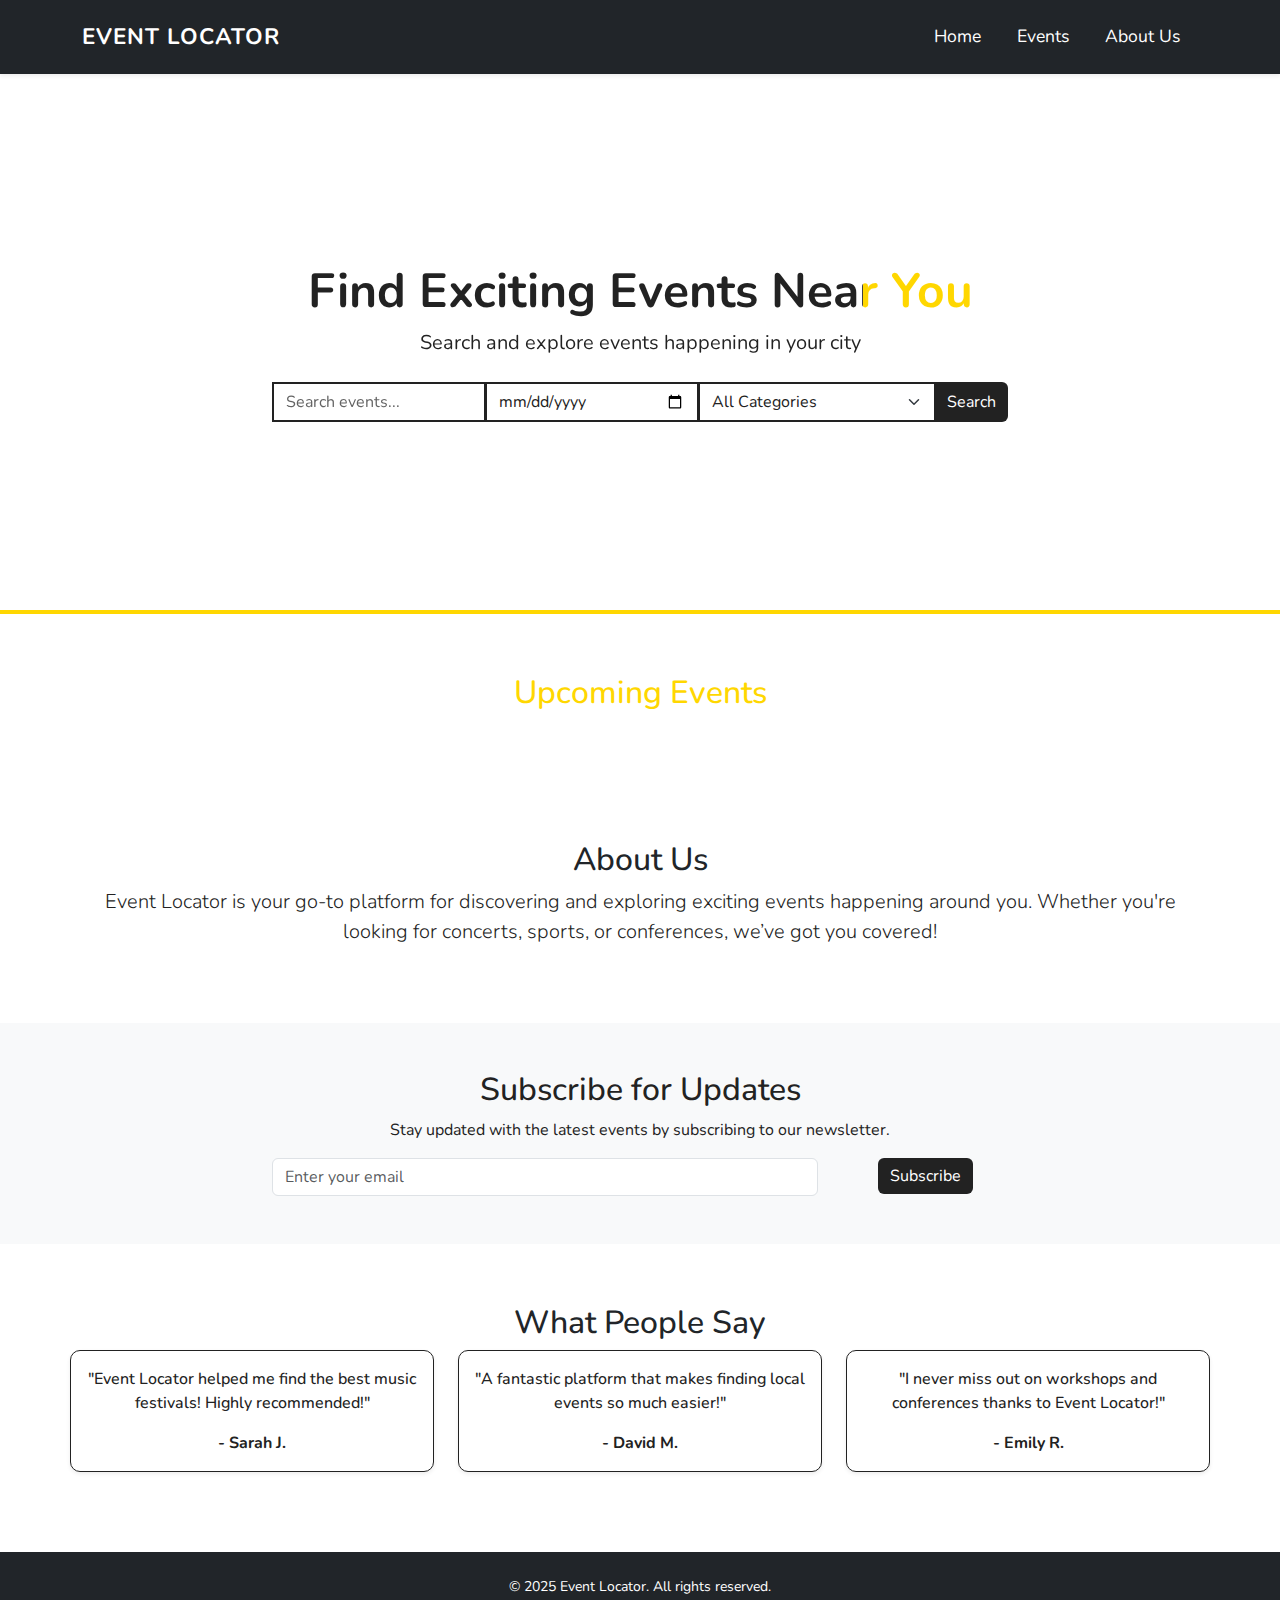
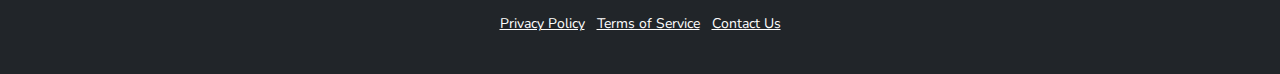
<file: index.html>
<!DOCTYPE html>
<html lang="en">
<head>
    <meta charset="UTF-8">
    <meta name="viewport" content="width=device-width, initial-scale=1">
    <title>Event Locator</title>

    <link rel="preconnect" href="https://fonts.googleapis.com">
    <link rel="preconnect" href="https://fonts.gstatic.com" crossorigin>
    <link href="https://fonts.googleapis.com/css2?family=Nunito:ital,wght@0,200..1000;1,200..1000&display=swap" rel="stylesheet">

    <link rel="stylesheet" href="https://cdn.jsdelivr.net/npm/bootstrap@5.3.0/dist/css/bootstrap.min.css">
    <link rel="stylesheet" href="css/styles.css">
</head>
<body data-page="index">

<!-- Navbar -->
<nav class="navbar navbar-expand-lg navbar-dark bg-dark shadow-sm">
    <div class="container">
        <a class="navbar-brand fw-bold text-uppercase text-white" href="index.html">Event Locator</a>
        <button class="navbar-toggler" type="button" data-bs-toggle="collapse" data-bs-target="#navbarNav">
            <span class="navbar-toggler-icon"></span>
        </button>
        <div class="collapse navbar-collapse" id="navbarNav">
            <ul class="navbar-nav ms-auto">
                <li class="nav-item">
                    <a class="nav-link text-white" href="index.html">Home</a>
                </li>
                <li class="nav-item">
                    <a class="nav-link text-white" href="events.html">Events</a>
                </li>
                <li class="nav-item">
                    <a class="nav-link text-white" href="#about">About Us</a>
                </li>
            </ul>
        </div>
    </div>
</nav>

<!-- Hero Section -->
<header class="hero text-center text-white d-flex align-items-center justify-content-center">
    <div class="container">
        <h1 class="display-4 fw-bold">Find Exciting Events Near You</h1>
        <p class="fs-5">Search and explore events happening in your city</p>
        <div class="row justify-content-center mt-4">
            <div class="col-md-8">
                <div class="input-group">
                    <input type="text" class="form-control" id="event-name" placeholder="Search events...">
                    <input type="date" class="form-control" id="event-date">
                    <select class="form-select" id="event-category">
                        <option value="">All Categories</option>
                        <option value="sports">Sports</option>
                        <option value="music">Music</option>
                        <option value="conference">Conference</option>
                        <option value="workshop">Workshop</option>
                        <option value="festival">Festival</option>
                    </select>
                    <button class="btn btn-dark search-btn">Search</button>
                </div>
            </div>
        </div>
    </div>
</header>

<!-- Featured Events -->
<section class="container text-center section-padding">
    <h2 class="text-yellow">Upcoming Events</h2>
    <div class="row" id="featured-events"></div>
</section>

<!-- About Us -->
<section id="about" class="container text-center section-padding">
    <h2 class="text-dark">About Us</h2>
    <p class="lead">Event Locator is your go-to platform for discovering and exploring exciting events happening around you. Whether you're looking for concerts, sports, or conferences, we’ve got you covered!</p>
</section>

<!-- Subscription -->
<section class="bg-light py-5">
    <div class="container text-center">
        <h2>Subscribe for Updates</h2>
        <p>Stay updated with the latest events by subscribing to our newsletter.</p>
        <form class="row justify-content-center">
            <div class="col-md-6">
                <input type="email" class="form-control" placeholder="Enter your email" required>
            </div>
            <div class="col-md-2">
                <button type="submit" class="btn btn-dark">Subscribe</button>
            </div>
        </form>
    </div>
</section>

<!-- Testimonials -->
<section class="container text-center section-padding">
    <h2 class="text-dark">What People Say</h2>
    <div class="row">
        <div class="col-md-4">
            <div class="card shadow-sm p-3">
                <p>"Event Locator helped me find the best music festivals! Highly recommended!"</p>
                <strong>- Sarah J.</strong>
            </div>
        </div>
        <div class="col-md-4">
            <div class="card shadow-sm p-3">
                <p>"A fantastic platform that makes finding local events so much easier!"</p>
                <strong>- David M.</strong>
            </div>
        </div>
        <div class="col-md-4">
            <div class="card shadow-sm p-3">
                <p>"I never miss out on workshops and conferences thanks to Event Locator!"</p>
                <strong>- Emily R.</strong>
            </div>
        </div>
    </div>
</section>

<!-- Footer -->
<footer class="text-center bg-dark text-white py-4">
    <div class="container">
        <p>&copy; 2025 Event Locator. All rights reserved.</p>
        <ul class="list-inline">
            <li class="list-inline-item"><a href="#" class="text-white">Privacy Policy</a></li>
            <li class="list-inline-item"><a href="#" class="text-white">Terms of Service</a></li>
            <li class="list-inline-item"><a href="#" class="text-white">Contact Us</a></li>
        </ul>
    </div>
</footer>

<script src="js/scripts.js"></script>
<script src="https://cdn.jsdelivr.net/npm/bootstrap@5.3.0/dist/js/bootstrap.bundle.min.js"></script>
</body>
</html>
</file>
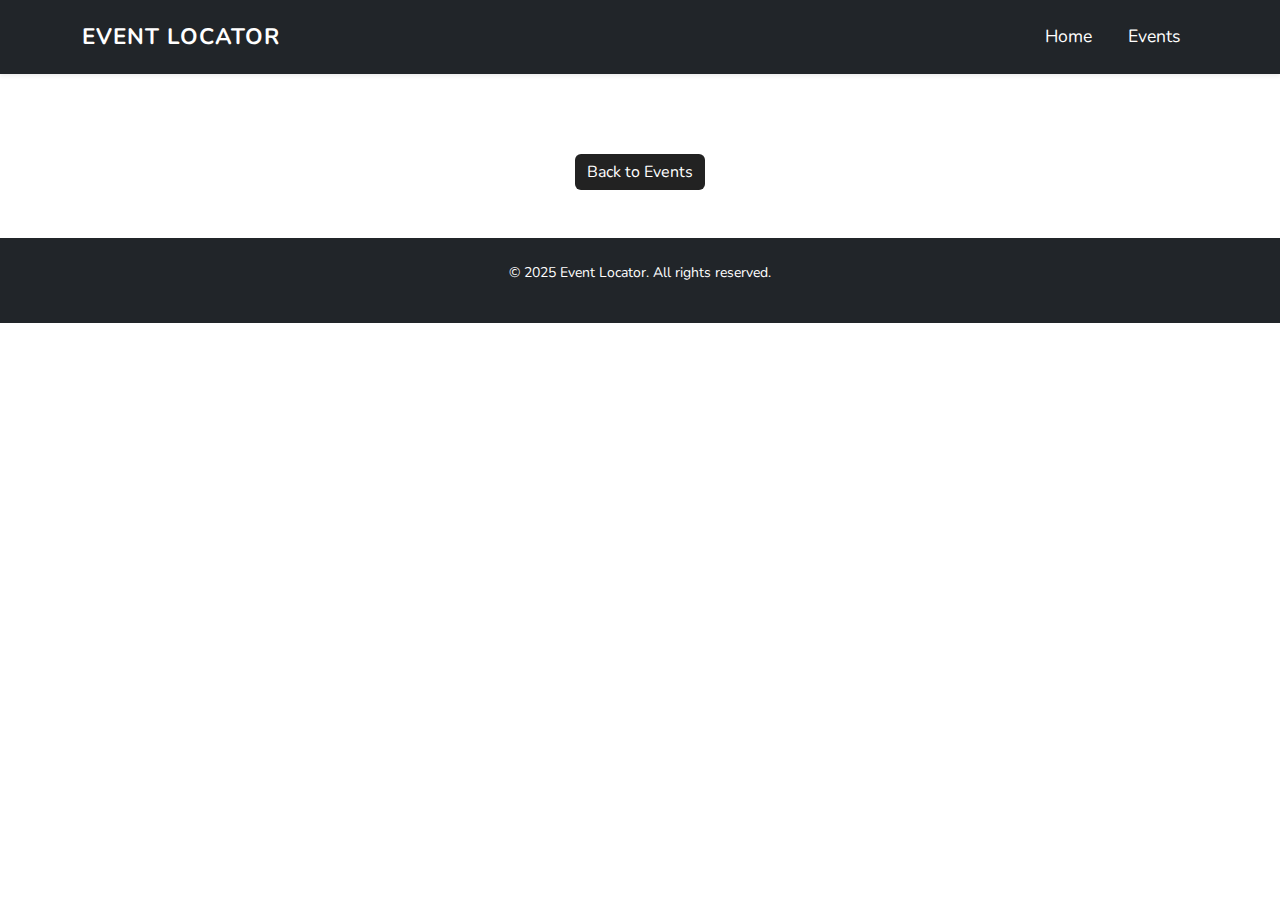
<file: event-details.html>
<!DOCTYPE html>
<html lang="en">
<head>
    <meta charset="UTF-8">
    <meta name="viewport" content="width=device-width, initial-scale=1">
    <title>Event Details</title>
    
    <link rel="preconnect" href="https://fonts.googleapis.com">
    <link rel="preconnect" href="https://fonts.gstatic.com" crossorigin>
    <link href="https://fonts.googleapis.com/css2?family=Nunito:ital,wght@0,200..1000;1,200..1000&display=swap" rel="stylesheet">
    
    <link rel="stylesheet" href="https://cdn.jsdelivr.net/npm/bootstrap@5.3.0/dist/css/bootstrap.min.css">
    <link rel="stylesheet" href="css/styles.css">
</head>
<body data-page="event-details">

<!-- Navbar -->
<nav class="navbar navbar-expand-lg navbar-dark bg-dark shadow-sm">
    <div class="container">
        <a class="navbar-brand fw-bold text-uppercase text-white" href="index.html">Event Locator</a>
        <button class="navbar-toggler" type="button" data-bs-toggle="collapse" data-bs-target="#navbarNav">
            <span class="navbar-toggler-icon"></span>
        </button>
        <div class="collapse navbar-collapse" id="navbarNav">
            <ul class="navbar-nav ms-auto">
                <li class="nav-item">
                    <a class="nav-link text-white" href="index.html">Home</a>
                </li>
                <li class="nav-item">
                    <a class="nav-link text-white" href="events.html">Events</a>
                </li>
            </ul>
        </div>
    </div>
</nav>

<!-- Event Details Section -->
<section class="container mt-5">
    <div class="row">
        <div class="col-md-8 mx-auto text-center">
            <h1 id="event-name" class="text-dark"></h1>
            <p id="event-date" class="text-muted"></p>
            <p id="event-location" class="text-muted"></p>
            <p id="event-description" class="lead"></p>
            <a href="events.html" class="btn btn-dark mt-3">Back to Events</a>
        </div>
    </div>
</section>

<!-- Footer -->
<footer class="text-center bg-dark text-white py-4 mt-5">
    <div class="container">
        <p>&copy; 2025 Event Locator. All rights reserved.</p>
    </div>
</footer>

<script src="js/scripts.js"></script>
<script src="https://cdn.jsdelivr.net/npm/bootstrap@5.3.0/dist/js/bootstrap.bundle.min.js"></script>
</body>
</html>
</file>
<file: css/styles.css>
/* Color Variables */
:root {
    --primary-white: #FFFFFF;  /* 80% White */
    --primary-black: #222222;  /* 10% Black */
    --accent-yellow: #FFD700;  /* 10% Yellow */
}

/* General Styles */
body {
    background-color: var(--primary-white);
    color: var(--primary-black);
    font-family: "Nunito", sans-serif;
    font-optical-sizing: auto;
    
}

/* Navbar */
.navbar {
    background: var(--primary-black);
    padding: 15px 0;
    box-shadow: 0px 4px 6px rgba(0, 0, 0, 0.1);
}

.navbar-brand {
    font-size: 1.4rem;
    letter-spacing: 1px;
    color: var(--primary-white);
    transition: color 0.3s ease-in-out;
}

.navbar-brand:hover {
    color: var(--accent-yellow);
}

.nav-link {
    font-size: 1.1rem;
    margin: 0 10px;
    color: var(--primary-white);
    position: relative;
    transition: all 0.3s ease;
}

.nav-link:hover {
    color: var(--accent-yellow);
}

.nav-link::after {
    content: '';
    display: block;
    width: 0;
    height: 2px;
    background: var(--accent-yellow);
    transition: width 0.3s;
}

.nav-link:hover::after {
    width: 100%;
}

/* Hero Section */
.hero {
    background-color: var(--primary-white);
    color: var(--primary-black);
    padding: 100px 0;
    min-height: 60vh;
    border-bottom: 4px solid var(--accent-yellow);
}


.hero h1 {
    font-size: 3rem;
    font-weight: bold;
    background: linear-gradient(to right, #222 70%, #FFD700 30%);
    -webkit-background-clip: text;
    -webkit-text-fill-color: transparent;
}

.hero p {
    font-size: 1.5rem;
    background: linear-gradient(to right, #222 70%, #FFD700 30%);
    -webkit-background-clip: text;
    -webkit-text-fill-color: transparent;
}

/* Input Fields */
.input-group .form-control,
.input-group .form-select {
    border-radius: 0;
    border: 2px solid var(--primary-black);
    background-color: var(--primary-white);
    color: var(--primary-black);
}

.input-group .form-control::placeholder {
    color: var(--primary-black);
    opacity: 0.7;
}

/* Buttons */
.btn-dark {
    background-color: var(--primary-black);
    color: var(--primary-white);
    border: none;
    transition: background 0.3s ease-in-out;
}

.btn-dark:hover {
    background-color: var(--accent-yellow);
    color: var(--primary-black);
}

/* Sections */
.section-padding {
    padding: 60px 0;
}

/* Text Colors */
.text-yellow {
    color: var(--accent-yellow) !important;
}

/* Yellow Backgrounds */
.bg-yellow {
    background-color: var(--accent-yellow) !important;
    color: var(--primary-black);
}

/* Cards */
.card {
    border: 1px solid var(--primary-black);
    background: var(--primary-white);
    color: var(--primary-black);
    padding: 20px;
    text-align: center;
    font-weight: 500;
    margin-bottom: 20px;
    border-radius: 10px;
    box-shadow: 2px 2px 10px rgba(0, 0, 0, 0.1);
}

/* Subscription Section */
.subscription-section input {
    max-width: 400px;
    border: 1px solid var(--primary-black);
}

/* Footer */
footer {
    font-size: 14px;
    background-color: var(--primary-black);
    color: var(--primary-white);
    padding: 20px 0;
}

footer a {
    color: var(--primary-white);
    transition: color 0.3s ease;
}

footer a:hover {
    color: var(--accent-yellow);
}
</file>
